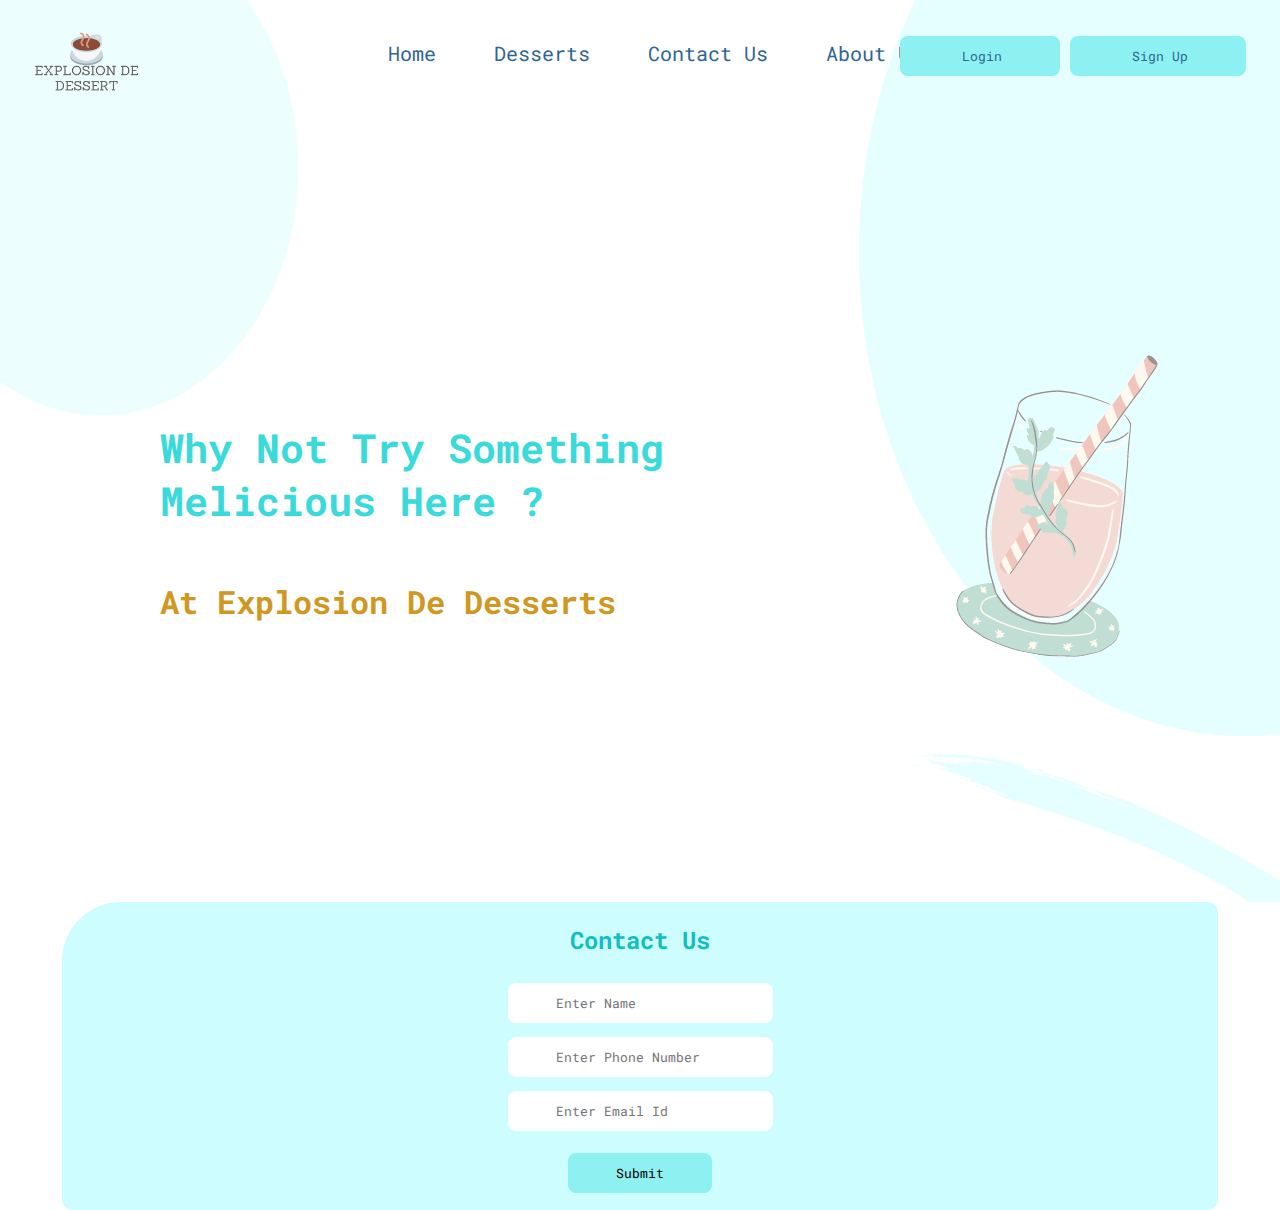
<file: PastryWeb/index.html>
<!DOCTYPE html>
<html lang="en">
  <head>
    <meta charset="UTF-8" />
    <meta name="viewport" content="width=device-width, initial-scale=1.0" />
    <title>Document</title>
    
      <link rel="stylesheet" href="style/style.css" type="text/css" >
    <link rel="preconnect" href="https://fonts.gstatic.com" />
    <link
      href="https://fonts.googleapis.com/css2?family=Roboto+Mono:wght@100&display=swap"
      rel="stylesheet"
    />
    
  </head>

  <style>
    body {
      margin: 0;
      padding: 0;
      box-sizing: border-box;
      font-family: "Roboto Mono", monospace;
      

    }

    header {
      background: url("images/canva.png");
      width: 100%;
      height: 100vh;
      background-size: 100% 100%;
      background-repeat: no-repeat;
      padding: 1px 0px;
    }

    .logoleft {
      /*border: 2px solid green;*/
      display: inline-block;
      position: absolute;
      left: 20px;
      top: 0px;
    }

    .logoleft img {
      width: 136px;
      margin: -10px 0px;
    }

    .navbar {
      /*border: 2px solid red;*/

      display: block;
      width: 50%;
      margin: 24px auto;
    }

    .rightsearch {
      /*border: 2px solid blue;*/
      display: inline-block;
      position: absolute;
      right: 34px;
      top: 20px;
      margin: 16px 0px;
    }

    .navbar li {
      display: inline-block;
      font-size: 20px;
    }

    .navbar li,
    a {
      color: rgb(46, 101, 148);
      text-decoration: none;
      padding: 10px 5px;
      margin: 5px;
      padding-left: 9px;
    }

    .navbar li a:hover 
    {
      border: 0px solid rgb(39, 188, 233);
      background: rgb(197, 242, 255);
      border-radius: 6px;
    }
    .navbar li a:focus {
      box-shadow: 0 0 0 2px rgb(54, 191, 233);
    }

    .btn {
      /* margin: 0px 9px;
    background-color: blue;
    color: aliceblue;
    padding: 4px 14px;
    border-radius: 7px;
    font-size: 15px;
    cursor: pointer;
    font-family: 'Roboto Mono', monospace;*/

      position: relative;
      overflow: hidden;
      display: inline-flex;
      align-items: center;
      height: 2.5rem;
      padding: 0 3rem;
      font-family: "Roboto Mono", monospace;
      border: 0;
      border-radius: 0.5rem;
      /*background: transparent;*/
      background-color: rgb(141, 241, 241);

      cursor: pointer;
      outline: none;
      transition-property: background, box-shadow;
      transition-duration: 0.35se;
    }

    .btn:hover {
      background-color: rgb(58, 218, 218);
    }

    .btn:focus {
      box-shadow: 0 0 0  rgb(58, 218, 218);
    }



    .footer {

        padding:2px 2px;
        width: 90%;
        text-align: center;
        justify-content: center;
        display: block;
        margin:0px auto;
        color:rgb(19, 190, 190);
        background-color:#CDFDFF;
        border-radius: 10px;
        border-top-left-radius:59px ;
        box-shadow: 0 0 0 0 rgb(58, 218, 218);

        }

        .footer button
        {

          margin: 15px;

        }


        .form-group input
        {

          border: 0;
          position: relative;
          display: inline-flex;
          align-items: center;
      height: 2.5rem;
      padding: 0 3rem;
      font-family: "Roboto Mono", monospace;
      margin: 7px;
      border-radius: 0.5rem;
      outline: none;

        }



        .titles
        {

         /* border: 2px solid blue;*/
          width: 57%;
          display: block;
          margin: 10px auto;
          position: absolute;
          top: 24rem;
          left: 10rem;
          

        }

        .titles h1{

          font-size: 40px;
          color: rgb(58, 218, 218);

        }

        .titles h2{

          color: rgb(207, 152, 34);
          font-size: 2rem;
          line-height: 3;

        }



.cup img
{

  display: block;
    margin: 10rem auto;
    position: absolute;
    right: 0px;
    padding: 76px 3px;
    position: absolute;
    top: 0;
    
    
}


  </style>
  <body>
    <header class="heading">
      <div class="logoleft">
        <img src=" images/final.png" />
      </div>

      <div class="navbar">
        <ul>
          <li><a href="" class="active">Home</a></li>
          <li><a href="">Desserts</a></li>
          <li><a href="">Contact Us</a></li>
          <li><a href="">About Us</a></li>
        </ul>
      </div>

      <div class="rightsearch">
        <button class="btn"><a href="login.html" target="_blank">Login</a></button>
        <button class="btn"><a href="register.html" target="_blank">Sign Up</a></button>
      </div>


    


    </header>


    <section class="titles">
        <h1>Why Not Try Something Melicious Here ?</h1>
        <h2>At Explosion De Desserts</h2>

    </section>





    <div class="cup">

      <img src="/final_cup.png">
  

    </div>



    <div class="footer">

        <h2>Contact Us</h2>


        <form action="#">

            <div class="form-group">
        <input type ="text" name="name" placeholder="Enter Name" required></br>
        <input type ="number" name="name" placeholder="Enter Phone Number" required></br>
        <input type ="email" name="name" placeholder="Enter Email Id" required></br>
    </div>


      <button class="btn">Submit</button>

    </form>

    </div>
  </body>
</html>
</file>
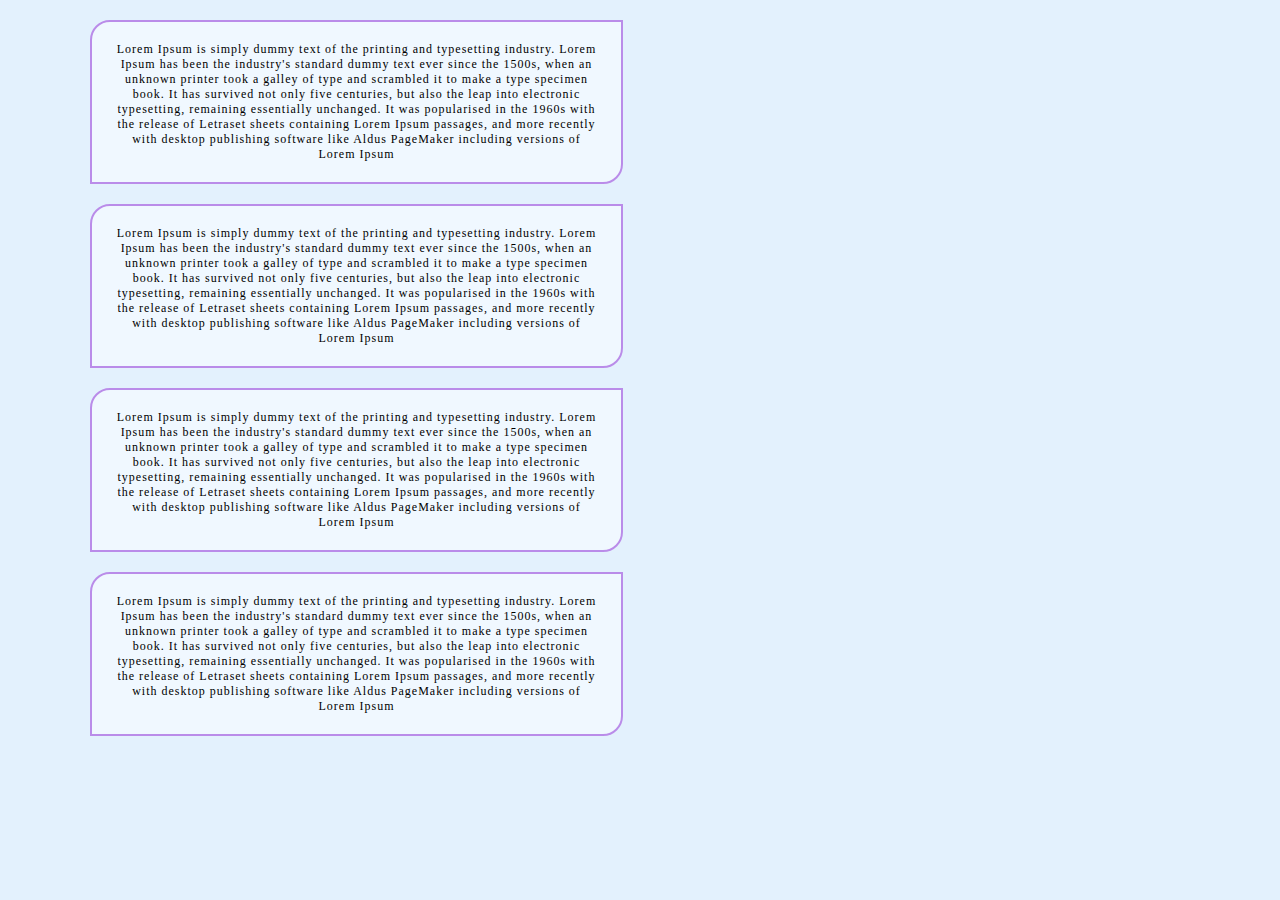
<file: borderbox.html>
<!DOCTYPE html>
<html lang="en">
  <head>
    <meta charset="UTF-8" />
    <meta name="viewport" content="width=device-width, initial-scale=1.0" />
    <title>Document</title>
  </head>
  <style>
    * {
      padding: 0;
      margin: 0;
      box-sizing: border-box;
     
    }
    body
    {

        background-color: #e3f1fd;
    }

    .container {
      background-color: aliceblue;
      border: 2px solid rgb(186, 140, 233);

      font-size: 12px;
      letter-spacing: 1px;

      width: 533px;
      padding: 20px;
      margin: 20px 90px; /*Y axis-top/bottom    X axis -left/right*/
      border-top-left-radius: 20px;
      text-align: center;
      border-bottom-right-radius: 20px;
    }
  </style>
  <body>
    <div class="container">
      <p>
        Lorem Ipsum is simply dummy text of the printing and typesetting
        industry. Lorem Ipsum has been the industry's standard dummy text ever
        since the 1500s, when an unknown printer took a galley of type and
        scrambled it to make a type specimen book. It has survived not only five
        centuries, but also the leap into electronic typesetting, remaining
        essentially unchanged. It was popularised in the 1960s with the release
        of Letraset sheets containing Lorem Ipsum passages, and more recently
        with desktop publishing software like Aldus PageMaker including versions
        of Lorem Ipsum
      </p>
    </div>

    <div class="container">
      <p>
        Lorem Ipsum is simply dummy text of the printing and typesetting
        industry. Lorem Ipsum has been the industry's standard dummy text ever
        since the 1500s, when an unknown printer took a galley of type and
        scrambled it to make a type specimen book. It has survived not only five
        centuries, but also the leap into electronic typesetting, remaining
        essentially unchanged. It was popularised in the 1960s with the release
        of Letraset sheets containing Lorem Ipsum passages, and more recently
        with desktop publishing software like Aldus PageMaker including versions
        of Lorem Ipsum
      </p>
    </div>

    <div class="container">
      <p>
        Lorem Ipsum is simply dummy text of the printing and typesetting
        industry. Lorem Ipsum has been the industry's standard dummy text ever
        since the 1500s, when an unknown printer took a galley of type and
        scrambled it to make a type specimen book. It has survived not only five
        centuries, but also the leap into electronic typesetting, remaining
        essentially unchanged. It was popularised in the 1960s with the release
        of Letraset sheets containing Lorem Ipsum passages, and more recently
        with desktop publishing software like Aldus PageMaker including versions
        of Lorem Ipsum
      </p>
    </div>

    <div class="container">
      <p>
        Lorem Ipsum is simply dummy text of the printing and typesetting
        industry. Lorem Ipsum has been the industry's standard dummy text ever
        since the 1500s, when an unknown printer took a galley of type and
        scrambled it to make a type specimen book. It has survived not only five
        centuries, but also the leap into electronic typesetting, remaining
        essentially unchanged. It was popularised in the 1960s with the release
        of Letraset sheets containing Lorem Ipsum passages, and more recently
        with desktop publishing software like Aldus PageMaker including versions
        of Lorem Ipsum
      </p>
    </div>
  </body>
</html>
</file>
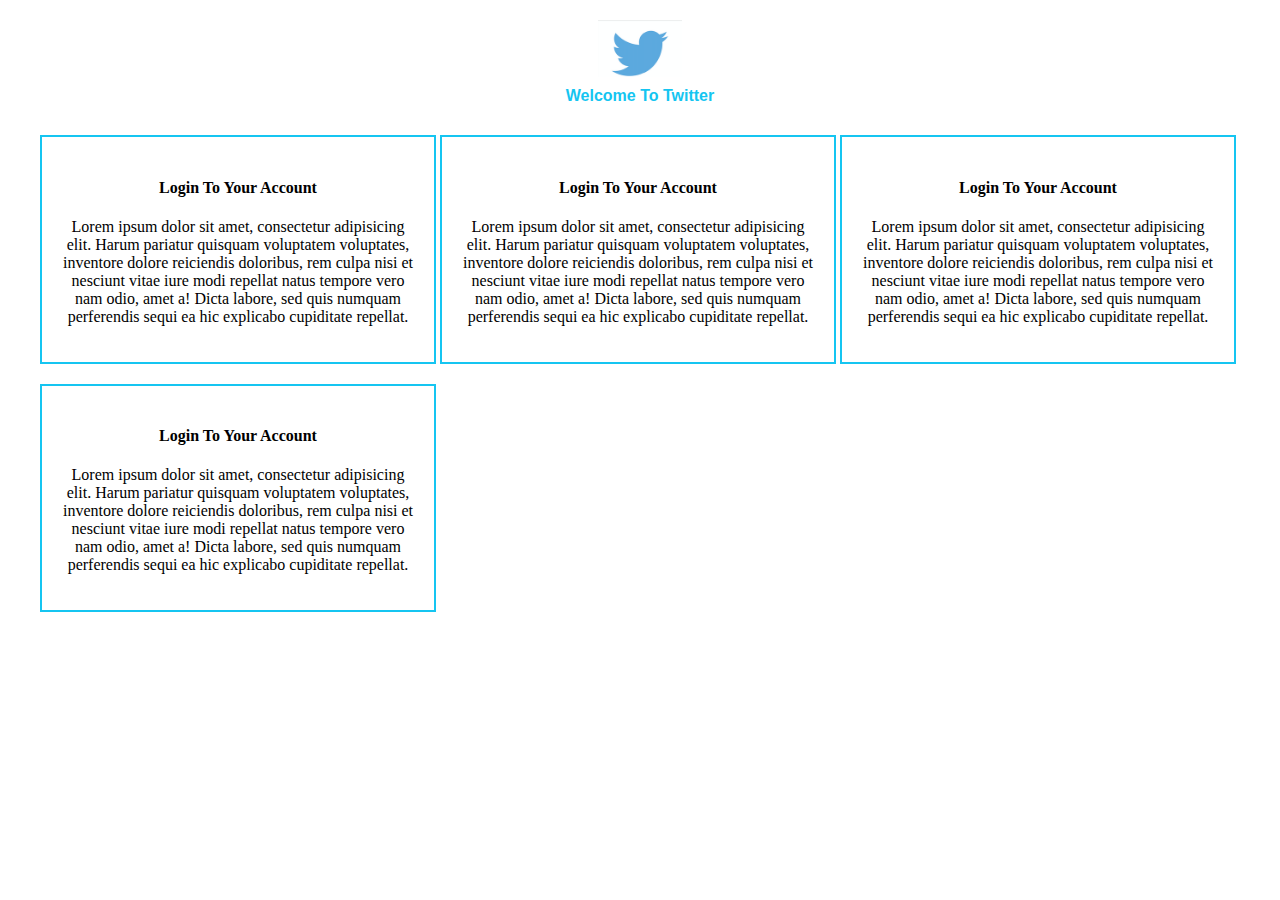
<file: fisplayProp.html>
<!DOCTYPE html>
<html lang="en">
  <head>
    <meta charset="UTF-8" />
    <meta name="viewport" content="width=device-width, initial-scale=1.0" />
    <title>Document</title>
  </head>
  <style>

      *
      {


        box-sizing: border-box;
      }
    header {
      /*border: 2px solid black;*/
      width: 1200px;
      margin: 20px auto;
    }

    .img img {
      display: block; /*its comes in block and with help of margin auto places img at center*/
      margin: auto;
      width: 84px;
    }

    .heading h4 {
      text-align: center;
      font-family: "Trebuchet MS", "Lucida Sans Unicode", "Lucida Grande",
        "Lucida Sans", Arial, sans-serif;
      margin: 10px;
      color: rgb(21, 197, 241);
    }


    .boxes
    {
        border: 2px solid rgb(21, 197, 241);
        margin:10px auto;
        padding: 20px;
        text-align: center;
        width: 33%;
        display: inline-block;




    }

    .container
    {

        margin:auto;
        width: 1200px;

    }
  </style>
  <body>
    <header class="heading">
      <div class="img">
        <img src="images/tweepy.png" />
      </div>

      <h4>Welcome To Twitter</h4>
    </header>

    <div class="container">
      <div class="boxes">
        <h4>Login To Your Account</h4>
        <p>
          Lorem ipsum dolor sit amet, consectetur adipisicing elit. Harum
          pariatur quisquam voluptatem voluptates, inventore dolore reiciendis
          doloribus, rem culpa nisi et nesciunt vitae iure modi repellat natus
          tempore vero nam odio, amet a! Dicta labore, sed quis numquam
          perferendis sequi ea hic explicabo cupiditate repellat.
        </p>
      </div>


      <div class="boxes">
        <h4>Login To Your Account</h4>
        <p>
          Lorem ipsum dolor sit amet, consectetur adipisicing elit. Harum
          pariatur quisquam voluptatem voluptates, inventore dolore reiciendis
          doloribus, rem culpa nisi et nesciunt vitae iure modi repellat natus
          tempore vero nam odio, amet a! Dicta labore, sed quis numquam
          perferendis sequi ea hic explicabo cupiditate repellat.
        </p>
      </div>



      <div class="boxes">
        <h4>Login To Your Account</h4>
        <p>
          Lorem ipsum dolor sit amet, consectetur adipisicing elit. Harum
          pariatur quisquam voluptatem voluptates, inventore dolore reiciendis
          doloribus, rem culpa nisi et nesciunt vitae iure modi repellat natus
          tempore vero nam odio, amet a! Dicta labore, sed quis numquam
          perferendis sequi ea hic explicabo cupiditate repellat.
        </p>
      </div>
      <div class="boxes">
        <h4>Login To Your Account</h4>
        <p>
          Lorem ipsum dolor sit amet, consectetur adipisicing elit. Harum
          pariatur quisquam voluptatem voluptates, inventore dolore reiciendis
          doloribus, rem culpa nisi et nesciunt vitae iure modi repellat natus
          tempore vero nam odio, amet a! Dicta labore, sed quis numquam
          perferendis sequi ea hic explicabo cupiditate repellat.
        </p>
      </div>
    </div>
  </body>
</html>
</file>
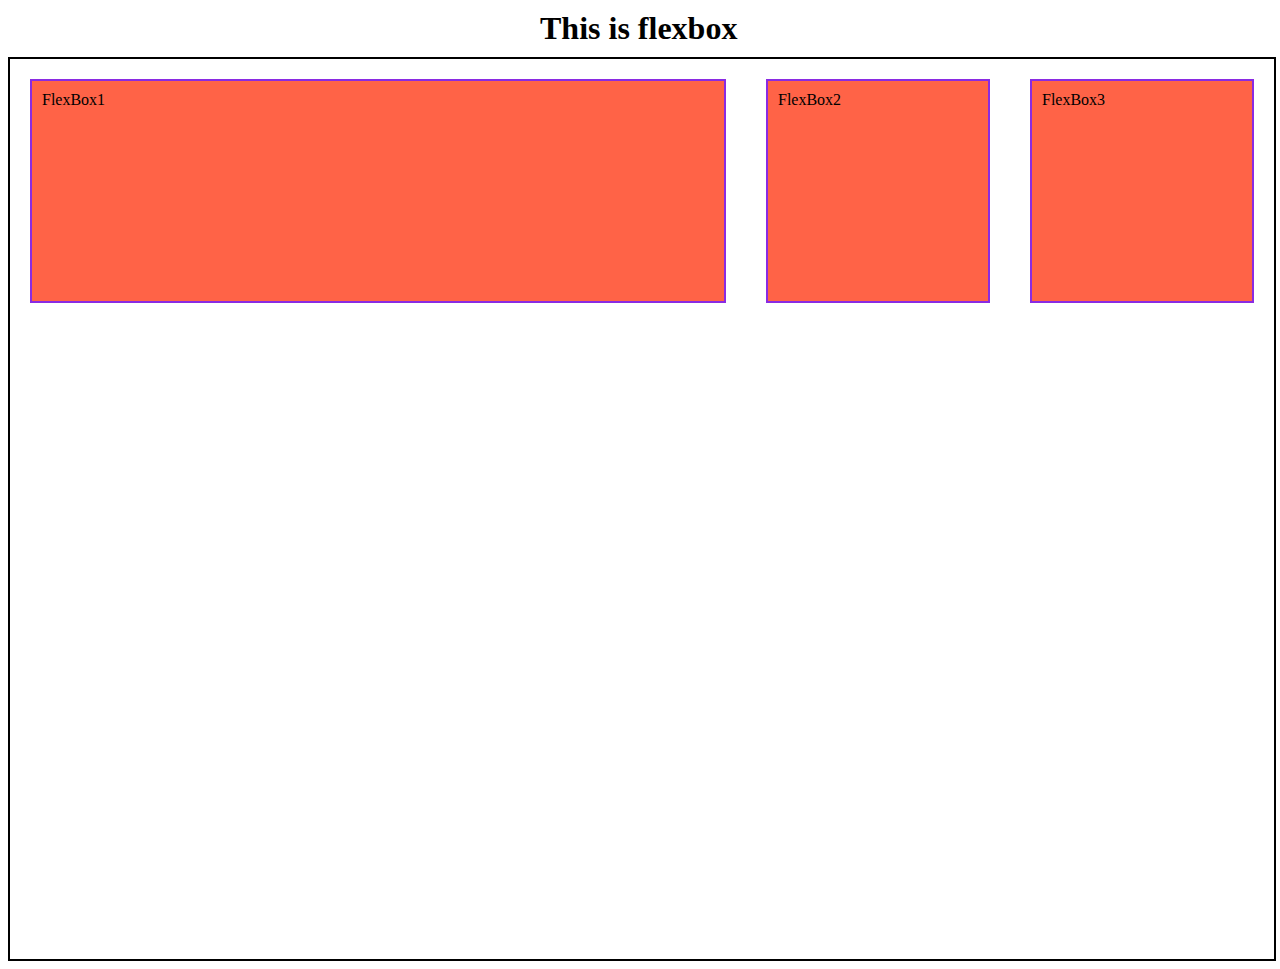
<file: flexbox.html>
<!DOCTYPE html>
<html lang="en">
<head>
    <meta charset="UTF-8">
    <meta name="viewport" content="width=device-width, initial-scale=1.0">
    <title>Document</title>
</head>
<style>
   
h1
{
display: block;
width: 200px;
margin: 10px auto;

}

.container
{
    width: 100%;
    border: 2px solid black;
    height: 900px;
    display: flex;/*Initialize a container as  a flex box*/

    /*Flex properties for flex container*/
    flex-direction: row; /*by deflaut its row*/

  /*  flex-direction: column;
    flex-direction: row-reverse;*/

    /*flex-wrap: wrap;
    flex-wrap: wrap-reverse;*/
    flex-flow: row wrap;
    
    /*justify-content: center;
    justify-content: space-between;
    justify-content: space-evenly;
    justify-content: space-around;

    align-items: center;
    align-items: flex-end;
    align-items: flex-start;
    align-items: stretch;*/

}

.items
{

    width: 200px;
    height: 200px;
    background-color: tomato;
    border: 2px solid blueviolet;
    margin: 20px;
    padding: 10px;
}
/*Flex properties for flex items*/
#item1
{
    /*order: 1;
    flex-grow: 2;
    flex-shrink: 4;*/
    flex:2 2 190px;
}
   #item2
   {
       /*order: 2;*/
          /*if flex direction is set to row it will icrease width else if set to col height will increase*/
   }

</style>
<body>
    
    <h1>This is flexbox</h1>
 
    <div class="container">
        <div class="items" id="item1">FlexBox1</div>
        <div class="items" id="item2">FlexBox2</div>
        <div class="items" id="item3">FlexBox3</div>
     <!--   <div class="items" id="item4">FlexBox4</div>
        <div class="items" id="item5">FlexBox5</div>
        <div class="items" id="item6">FlexBox6</div>-->

    </div>
</body>
</html>
</file>
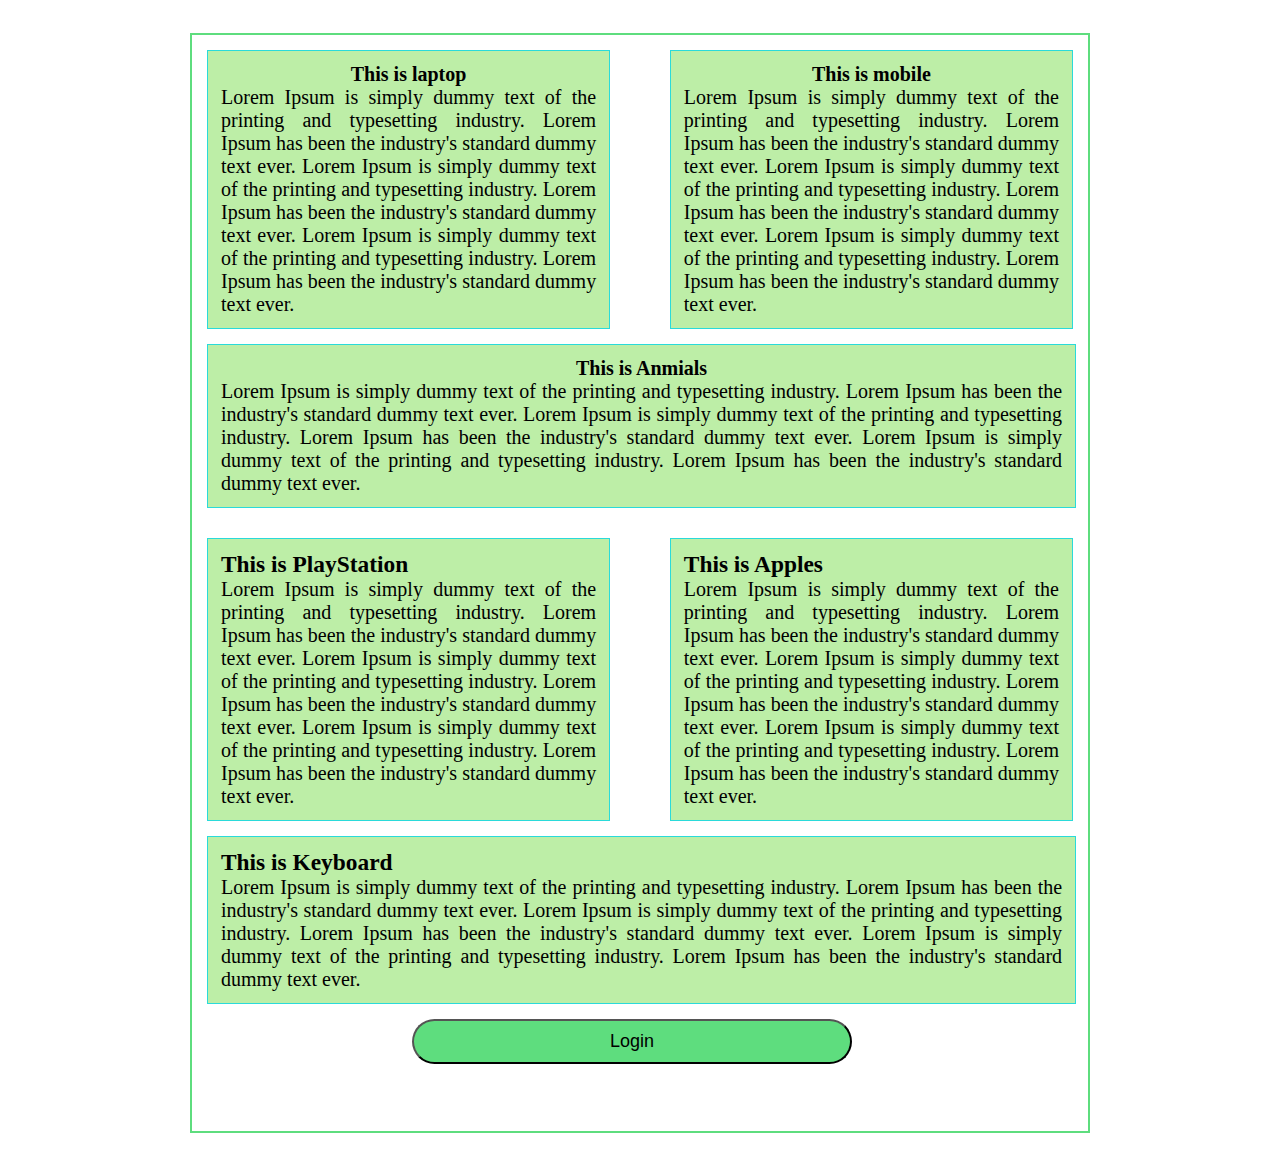
<file: float.html>
<!DOCTYPE html>
<html lang="en">
  <head>
    <meta charset="UTF-8" />
    <meta name="viewport" content="width=device-width, initial-scale=1.0" />
    <title>Document</title>
  </head>

  <style>
      
    * {
      margin: 0;
      padding: 0;
      box-sizing: border-box;
    }

    .container {
      width: 900px;
      border: 2px solid rgb(94, 221, 126);
      margin: 33px auto;
      font-size: 20px;
      text-align: justify;
      justify-content: center;
      font-weight: lighter;
      letter-spacing: normal;
      height: 1100px;
    }

    .items {
      border: 1px solid rgb(42, 218, 218);
      margin: 15px;
      padding: 12px 13px;
      background-color: rgb(189, 238, 167);
    }

    #mob {
      float: right;
      width: 45%;
    }

    #fru {
      float: left;
      width: 45%;
    }

    #ani {
      width: 97%;
      clear: both;
    }

    h4 {
      font-weight: bold;
      text-align: center;
    }

    #play {
      float: left;
      width: 45%;
    }

    #apple {
      float: right;
      width: 45%;
    }

    #Keyboard{

width: 97%;
clear: both;
    }

    .item button
    {

        padding: 10px 10px;
        width: 440px;
        margin-left:220px;
        background-color:rgb(94, 221, 126);
        font-size: large;
        border-radius: 24px;
        letter-spacing: normal;


    }

  </style>
  <body>
    <div class="container">
      <div class="items" id="mob">
        <h4>This is mobile</h4>
        <p>
          Lorem Ipsum is simply dummy text of the printing and typesetting
          industry. Lorem Ipsum has been the industry's standard dummy text
          ever. Lorem Ipsum is simply dummy text of the printing and typesetting
          industry. Lorem Ipsum has been the industry's standard dummy text
          ever. Lorem Ipsum is simply dummy text of the printing and typesetting
          industry. Lorem Ipsum has been the industry's standard dummy text
          ever.
        </p>
      </div>

      <div class="items" id="fru">
        <h4>This is laptop</h4>
        <p>
          Lorem Ipsum is simply dummy text of the printing and typesetting
          industry. Lorem Ipsum has been the industry's standard dummy text
          ever. Lorem Ipsum is simply dummy text of the printing and typesetting
          industry. Lorem Ipsum has been the industry's standard dummy text
          ever. Lorem Ipsum is simply dummy text of the printing and typesetting
          industry. Lorem Ipsum has been the industry's standard dummy text
          ever.
        </p>
      </div>

      <div class="items" id="ani">
        <h4>This is Anmials</h4>
        <p>
          Lorem Ipsum is simply dummy text of the printing and typesetting
          industry. Lorem Ipsum has been the industry's standard dummy text
          ever. Lorem Ipsum is simply dummy text of the printing and typesetting
          industry. Lorem Ipsum has been the industry's standard dummy text
          ever. Lorem Ipsum is simply dummy text of the printing and typesetting
          industry. Lorem Ipsum has been the industry's standard dummy text
          ever.
        </p>
      </div>

      <div class="items" id="play">
        <h3>This is PlayStation</h3>
        <p>
          Lorem Ipsum is simply dummy text of the printing and typesetting
          industry. Lorem Ipsum has been the industry's standard dummy text
          ever. Lorem Ipsum is simply dummy text of the printing and typesetting
          industry. Lorem Ipsum has been the industry's standard dummy text
          ever. Lorem Ipsum is simply dummy text of the printing and typesetting
          industry. Lorem Ipsum has been the industry's standard dummy text
          ever.
        </p>
      </div>
      <div class="items" id="apple">
        <h3>This is Apples</h3>
        <p>
          Lorem Ipsum is simply dummy text of the printing and typesetting
          industry. Lorem Ipsum has been the industry's standard dummy text
          ever. Lorem Ipsum is simply dummy text of the printing and typesetting
          industry. Lorem Ipsum has been the industry's standard dummy text
          ever. Lorem Ipsum is simply dummy text of the printing and typesetting
          industry. Lorem Ipsum has been the industry's standard dummy text
          ever.
        </p>
      </div>
      <div class="items" id="Keyboard">
        <h3>This is Keyboard</h3>
        <p>
          Lorem Ipsum is simply dummy text of the printing and typesetting
          industry. Lorem Ipsum has been the industry's standard dummy text
          ever. Lorem Ipsum is simply dummy text of the printing and typesetting
          industry. Lorem Ipsum has been the industry's standard dummy text
          ever. Lorem Ipsum is simply dummy text of the printing and typesetting
          industry. Lorem Ipsum has been the industry's standard dummy text
          ever.
        </p>
      </div>
      <div class="item" id="btn">


        <button>Login</button>
      </div>
    </div>
  </body>
</html>
</file>
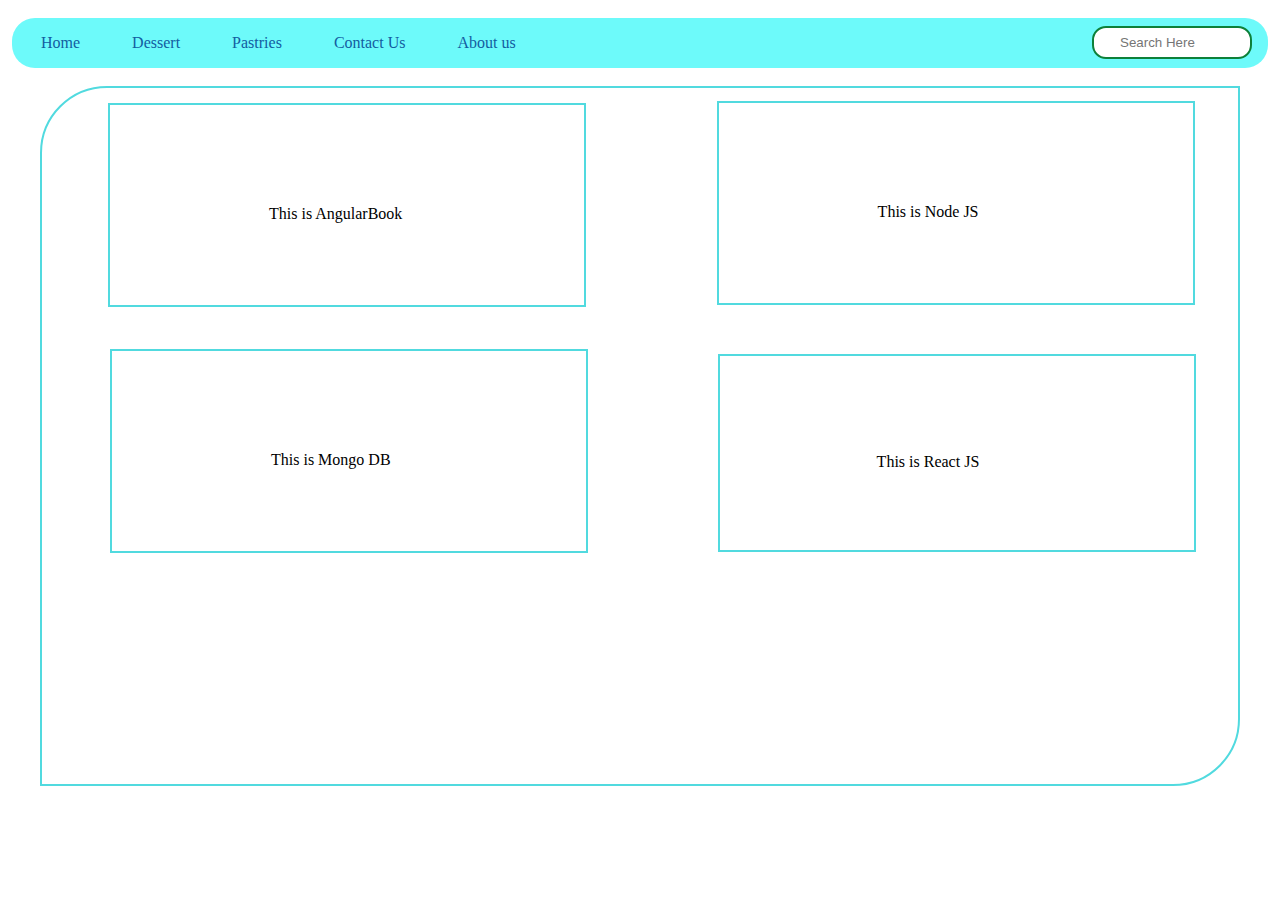
<file: navigation.html>
<!DOCTYPE html>
<html lang="en">

<head>
    <meta charset="UTF-8">
    <meta name="viewport" content="width=device-width, initial-scale=1.0">
    <title>Document</title>
</head>
<style>
    * {

        padding: 0;
        margin: 0;
        box-sizing: border-box;

    }

    .menu {

        background-color: rgb(109, 250, 250);
        margin: 18px 12px;
        border-radius: 23px;

    }

    .menu ul {

        overflow: hidden;

    }


    .menu li {

        float: left;
        list-style: none;
        margin: 13px 20px;
        font-size: 1em;

    }

    .menu li,
    a {

        text-decoration: none;
        padding: 3px 3px;
        color: rgb(19, 93, 161);

    }

    .searchbar {

        float: right;
        color: white;
        padding: 8px 16px;
    }


    .searchbar input {
        border: 2px solid rgb(13, 128, 57);
        border-radius: 14px;
        padding: 7px 26px;
        width: 160px;



    }

/*Hide Scroll bars*/

.container {
        width: 1200px;
        height: 700px;
        border: 2px solid rgb(81, 218, 223);
        margin: 10px auto;
        border-top-left-radius:67px ;
        border-bottom-right-radius:67px;
        
        
        }

       

        .items {
            
            border: 2px solid rgb(81, 218, 223);
            margin:15px;
            padding:13px 13px;
            
            
         

        }
        #book1
        {

            width:40%;
            height: 100px;
            margin-left:66px;
            float: left;
            padding: 100px;
            

        }

        #book1 p
        {
            padding-left: 59px;

        }
        #book2 p
        {
            padding-left: 59px;

        }

        #book2
        {
            width:40%;
            height: 100px;
            float: right;
            margin: 13px 43px;
            padding: 100px;
            

        }

        #book3
        {
            width:40%;
            height: 100px;
            clear: both;
            float: left;
            padding: 100px;
            margin: 27px 68px;

        }

        #book3 p
        {
            padding-left: 59px;

        }


        #book4
        {
            width:40%;
            height: 100px;
  
            float: right;
            margin: 32px 42px;
    padding: 97px 98px;
        }

        #book4 p
        {
            padding-left: 59px;

        }


       


</style>

<body>


    <header>
        <nav>


            <div class="menu">


                <ul>

                    <li><a href="#"></a>Home</a></li>
                    <li><a href="#"></a>Dessert</a></li>
                    <li><a href="#"></a>Pastries</a></li>
                    <li><a href="#"></a>Contact Us</a></li>
                    <li><a href="#"></a>About us</a></li>


                    <div class="searchbar">

                        <input type="text" placeholder="Search Here">

                    </div>

                </ul>


            </div>

            <div class="container">


                <div class="items" id="book1">
                        <p>This is AngularBook </p>

                </div>
                <div class="items" id="book2">
                    <p>This is Node JS</p>

                </div>
                <div class="items" id="book3">
                    <p>This is Mongo DB</p>

                </div>
               

                <div class="items" id="book4">
                    <p>This is React JS</p>

                </div>
               

            </div>


        </nav>



    </header>

</body>

</html>
</file>
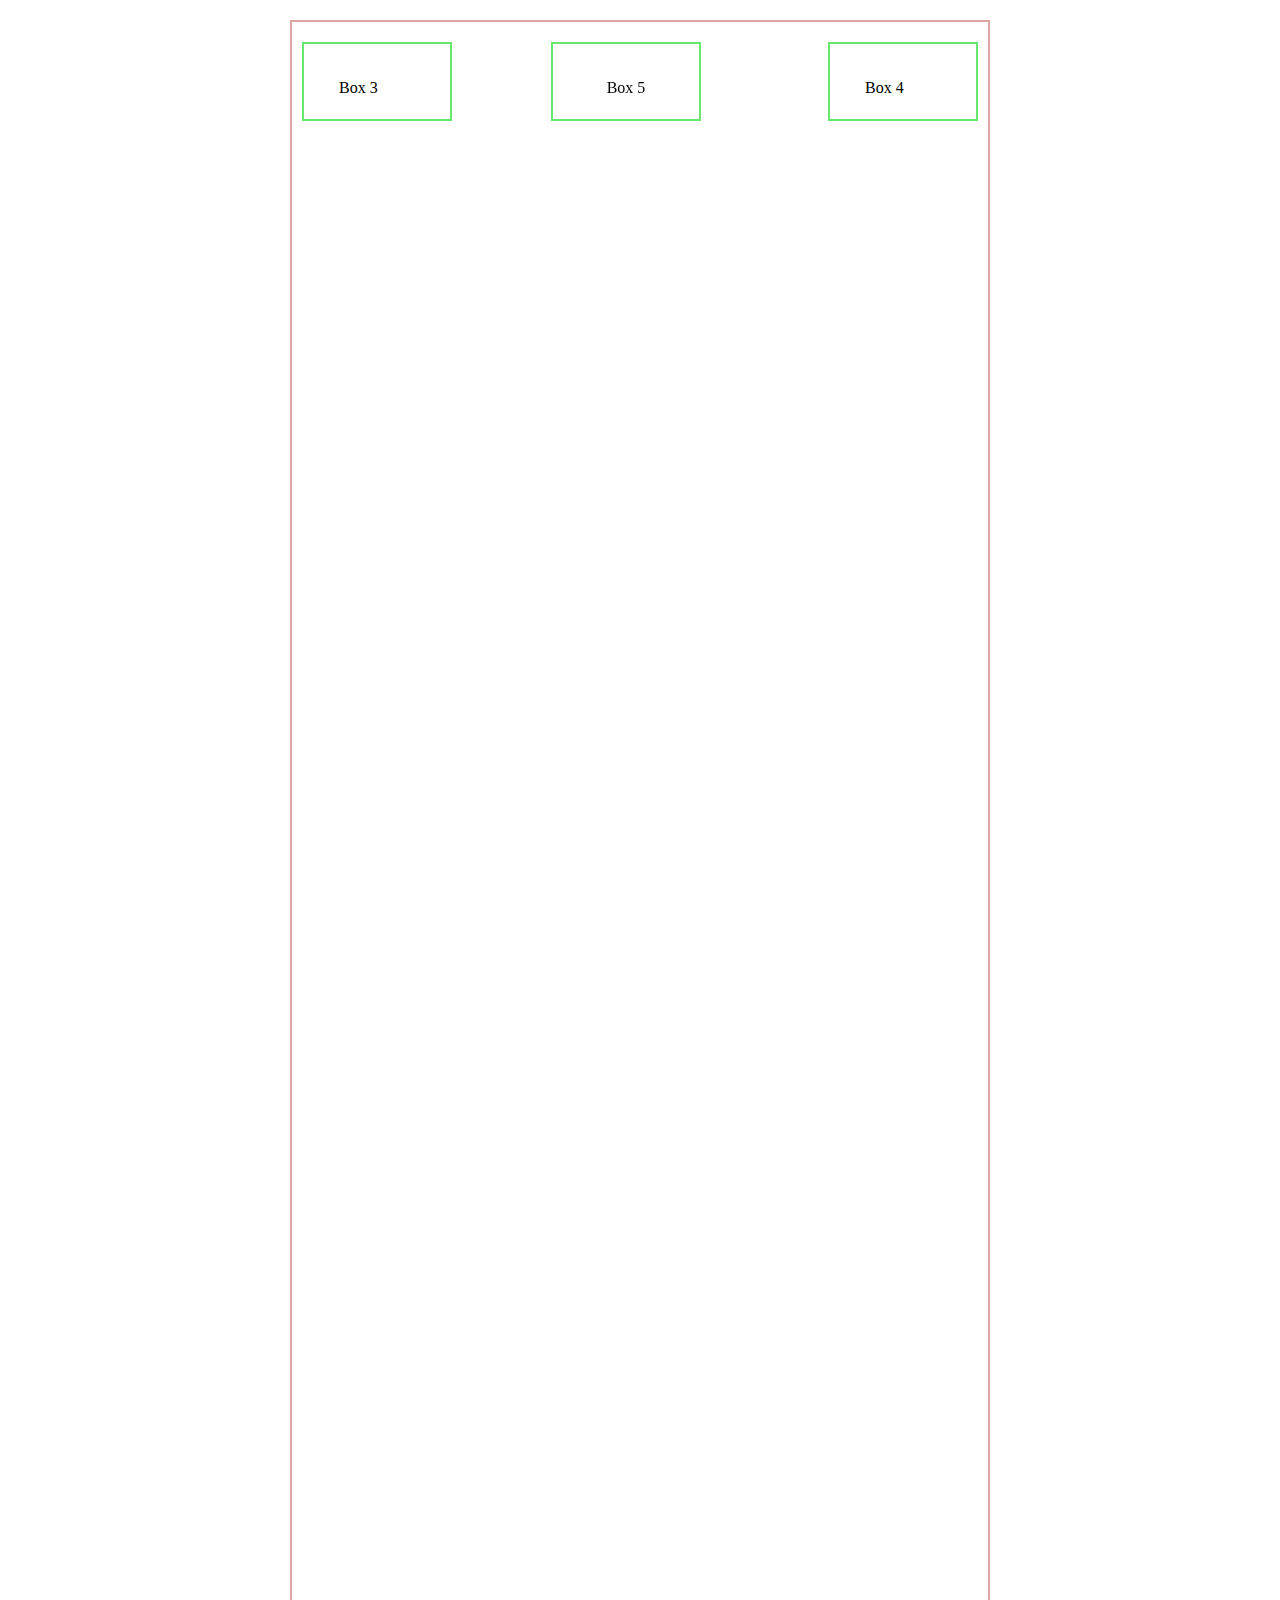
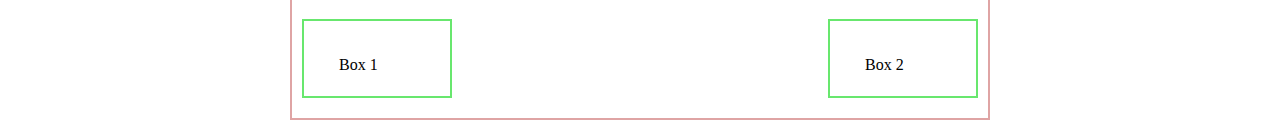
<file: position.html>
<!DOCTYPE html>
<html lang="en">
<head>
    <meta charset="UTF-8">
    <meta name="viewport" content="width=device-width, initial-scale=1.0">
    <title>Document</title>
</head>

<style>
*


{
box-sizing: border-box;
margin: 0;
padding: 0

}







.container
{


    border: 2px solid rgb(223, 164, 164);
    margin:20px auto;
    width: 700px;
    position: relative;
    height: 1700px;


}


.boxex
{

    border: 2px solid rgb(104, 231, 110);
    width:150px;
    height: 79px;
    margin:20px 10px;
    display:inline-block;



}


.boxex p
{
padding:35px;

}

#box4
{
    position: absolute;
    /*right: 0;*/
    right: 0;




}

#box1
{
    
position: absolute;
bottom: 0;


}


#box3
{
    
}

#box2
{

    position: absolute;
    bottom: 0;
    right: 0;
    

}

#box5
{

    position: sticky;
    top: 9px;
    margin: 10px 85px;
    text-align: center;

}


</style>
<body>
    


    <div class="container">



        <div class="boxex" id="box1">


            <p>Box 1</p>


        </div>



        <div class="boxex" id="box2">


            <p>Box 2</p>


        </div>



        <div class="boxex" id="box3">


            <p>Box 3</p>


        </div>



        <div class="boxex" id="box4">


            <p>Box 4</p>


        </div>



        <div class="boxex" id="box5">


            <p>Box 5</p>


        </div>




    </div>



</body>

</html>
</file>
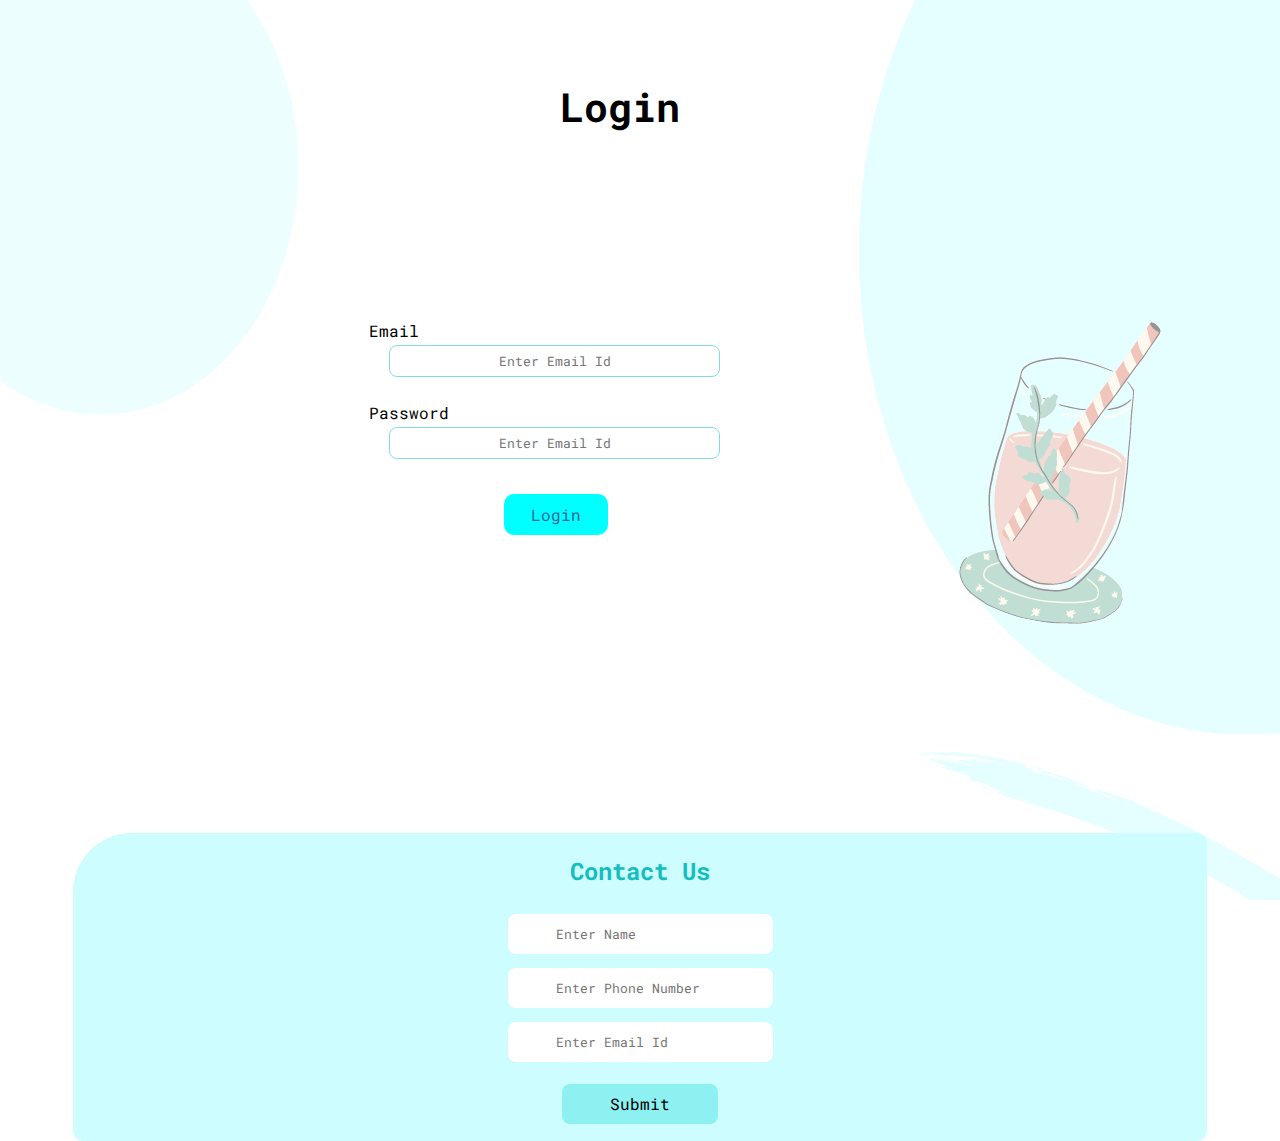
<file: PastryWeb/login.html>
<!DOCTYPE html>
<html lang="en">

<head>
    <meta charset="UTF-8" />
    <meta name="viewport" content="width=device-width, initial-scale=1.0" />
    <title>Document</title>
    <link rel="stylesheet" href="style/style.css" type="text/css" />
    <link rel="preconnect" href="https://fonts.gstatic.com" />
    <link href="https://fonts.googleapis.com/css2?family=Roboto+Mono:wght@100&display=swap" rel="stylesheet" />

    <style>

      *
      {

        box-sizing: border-box;

      }
        body {
            background: url('images/canva.png');
            width: 100%;
            height: 100vh;
            background-size: 100% 100%;
            background-repeat: no-repeat;
            padding: 10px 10px;




        }

       


        .container h2 {

            width: 29%;
            display: block;
            margin: 70px 550px;
            font-size: 40px;
            font-weight:bolder;
            
            


        }
      

        .form-group {

          /*  border: 1px solid red;*/
            width: 36%;
            display: block;
            margin: 210px auto;
            box-shadow: 0 0 12 rgb(58, 218, 218);
            position: absolute;
            right: 450px;
            top: 110px;





        }

        .form-group input,
        textarea {

            padding: 10px;
            margin: 4px 20px;
            border: 0;
            display: block;
            text-align: center;
            border: 1px solid rgb(130, 221, 233);


            padding: 6px 5rem;
            font-family: "Roboto Mono", monospace;

            border-radius: 0.5rem;
            outline: none;


        }

        
        button
        {

            font-size: medium;
            display: inline-flex;
            margin: 10px 135px;
            background-color: aqua;
            border: 0;
            border-radius:10px ;
            padding: 1px 12px;
             font-family: "Roboto Mono", monospace;
             cursor: pointer;
             

        }


        .butt:hover
        {
            background-color: rgb(36, 228, 228);
            box-shadow: 2 5 9  rgb(58, 218, 218);


        }
        button a
        {

            padding:4px 10px;


        }


        .cup{
            display: block;
            position: absolute;
            right: 0;



        }
        .foot {

padding:2px 2px;
width: 90%;
text-align: center;
justify-content: center;
display: block;
margin:700px auto;
color:rgb(19, 190, 190);
background-color:#CDFDFF;
border-radius: 10px;
border-top-left-radius:59px ;
box-shadow: 0 0 0 0 rgb(58, 218, 218);

}

.foot button
{

  margin: 15px;

}

.foot input
{

    border: 0;
          position: relative;
          display: inline-flex;
          align-items: center;
      height: 2.5rem;
      padding: 0 3rem;
      font-family: "Roboto Mono", monospace;
      margin: 7px;
      border-radius: 0.5rem;
      outline: none;
}


        
    </style>
</head>

<body>
    <div class="container">
        <h2><b>Login</b></h2>


        <div class="cup">

            <img src="/final_cup.png">
        
      
          </div>
      

        <div class="form-group">

            <form action="#" method="POST">

          
            <label>Email</label>
            <input type="email" name="name" placeholder="Enter Email Id" required></br>
            <label>Password</label>
            <input type="password" name="name" placeholder="Enter Email Id" required></br>

            <button class="butt"><a href="">Login</a></button>
         

        </form>

        </div>

        
    </div>
    <div class="foot">

        <h2>Contact Us</h2>


        <form action="#">

            <div class="forms">
        <input type ="text" name="name" placeholder="Enter Name" required></br>
        <input type ="number" name="name" placeholder="Enter Phone Number" required></br>
        <input type ="email" name="name" placeholder="Enter Email Id" required></br>
    </div>


      <button class="btn">Submit</button>

    </form>

    </div>
</body>

</html>
</file>
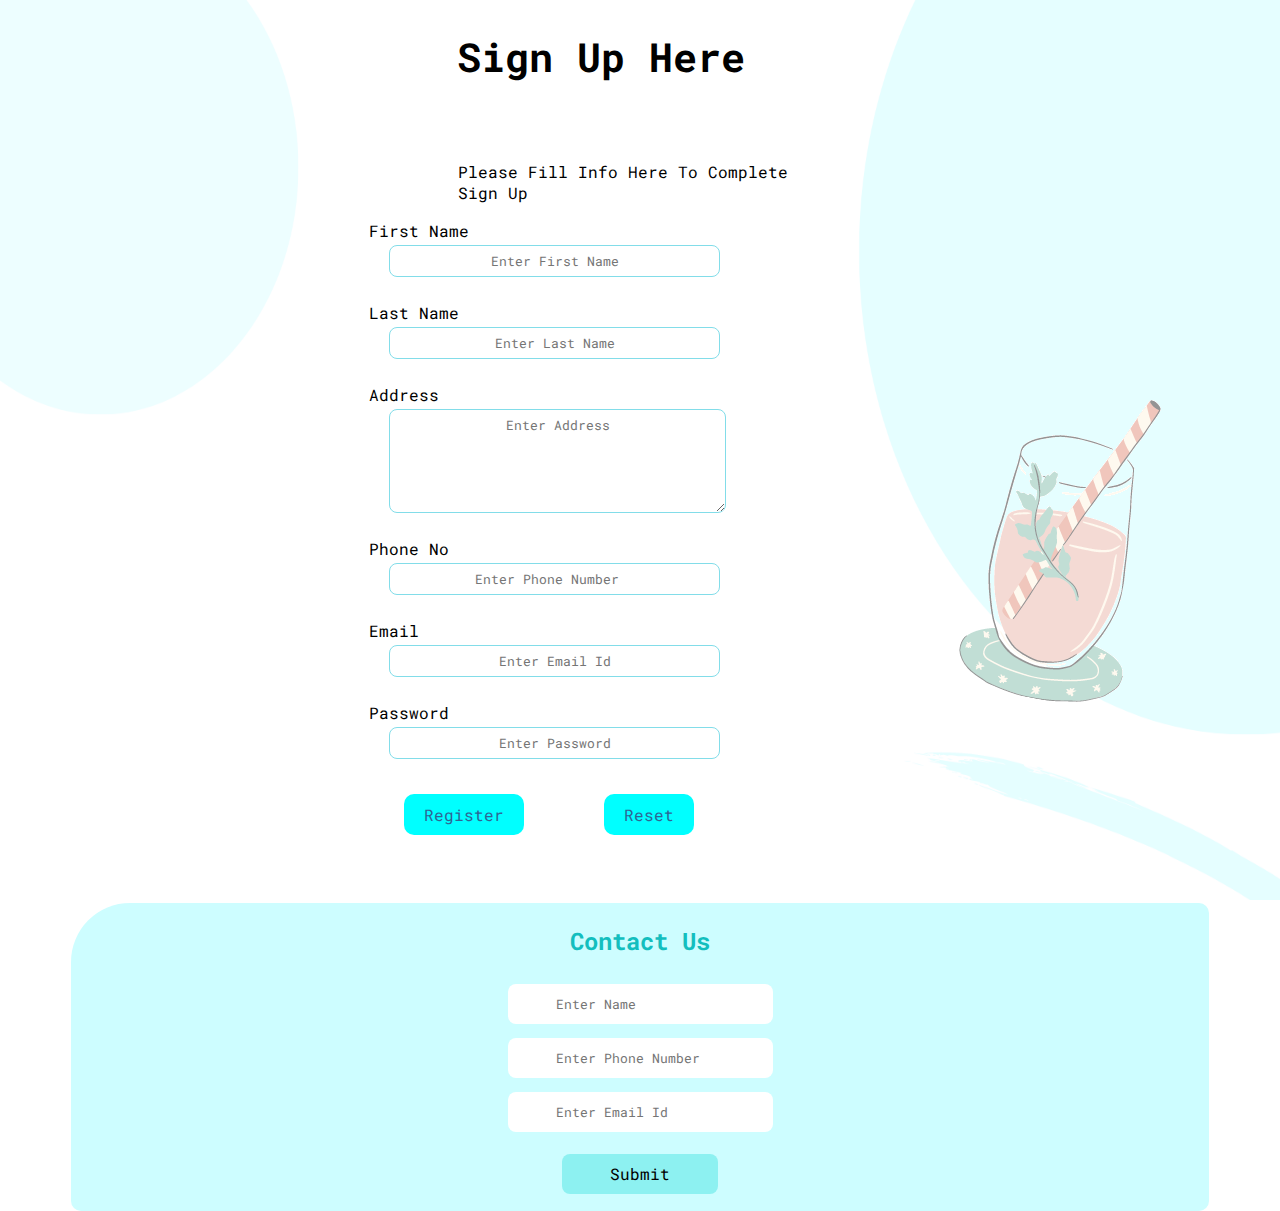
<file: PastryWeb/register.html>
<!DOCTYPE html>
<html lang="en">

<head>
    <meta charset="UTF-8" />
    <meta name="viewport" content="width=device-width, initial-scale=1.0" />
    <title>Document</title>
    <link rel="stylesheet" href="style/style.css" type="text/css" />
    <link rel="preconnect" href="https://fonts.gstatic.com" />
    <link href="https://fonts.googleapis.com/css2?family=Roboto+Mono:wght@100&display=swap" rel="stylesheet" />

    <style>
        body {
            background: url('images/canva.png');
            width: 100%;
            height: 100vh;
            background-size: 100% 100%;
            background-repeat: no-repeat;
            padding: 10px 10px;




        }

       


        .container h2 {

            width: 29%;
            display: block;
            margin: 20px auto;
            font-size: 40px;
            font-weight:bolder;
            
            


        }
        .container p {

            display: block;
            margin: 78px 28rem;
            width: 29%;

        }

        .form-group {

          /*  border: 1px solid red;*/
            width: 36%;
            display: block;
            margin: 110px auto;
            box-shadow: 0 0 12 rgb(58, 218, 218);
            position: absolute;
            right: 450px;
            top: 110px;





        }

        .form-group input,
        textarea {

            padding: 10px;
            margin: 4px 20px;
            border: 0;
            display: block;
            text-align: center;
            border: 1px solid rgb(130, 221, 233);


            padding: 6px 5rem;
            font-family: "Roboto Mono", monospace;

            border-radius: 0.5rem;
            outline: none;


        }

        
        button
        {

            font-size: medium;
            display: inline-flex;
            margin: 10px 35px;
            background-color: aqua;
            border: 0;
            border-radius:10px ;
            padding: 1px 5px;
             font-family: "Roboto Mono", monospace;
             cursor: pointer;
             

        }


        .butt:hover
        {
            background-color: rgb(36, 228, 228);
            box-shadow: 2 5 9  rgb(58, 218, 218);


        }
        button a
        {

            padding:4px 10px;


        }


        .cup{
            display: block;
            position: absolute;
            right: 0;



        }
        .foot {

padding:2px 2px;
width: 90%;
text-align: center;
justify-content: center;
display: block;
margin:700px auto;
color:rgb(19, 190, 190);
background-color:#CDFDFF;
border-radius: 10px;
border-top-left-radius:59px ;
box-shadow: 0 0 0 0 rgb(58, 218, 218);

}

.foot button
{

  margin: 15px;

}

.foot input
{

    border: 0;
          position: relative;
          display: inline-flex;
          align-items: center;
      height: 2.5rem;
      padding: 0 3rem;
      font-family: "Roboto Mono", monospace;
      margin: 7px;
      border-radius: 0.5rem;
      outline: none;
}


        
    </style>
</head>

<body>
    
    <div class="container">
        <h2><b>Sign Up Here</b></h2>
        <p>Please Fill Info Here To Complete Sign Up</p>


        <div class="cup">

            <img src="/final_cup.png">
        
      
          </div>
      

        <div class="form-group">

            <form action="#" method="POST">

            <label>First Name</label>
            <input type="text" name="name" placeholder="Enter First Name" required></br>
            <label>Last Name</label>
          <input type="text" name="name" placeholder="Enter Last Name" required></br>
          <label>Address</label>
           <textarea rows="5" cols="20" placeholder="Enter Address"></textarea></br>

           <label>Phone No</label>
            <input type="number" name="name" placeholder="Enter Phone Number" required></br>

            <label>Email</label>
            <input type="email" name="name" placeholder="Enter Email Id" required></br>
            <label>Password</label>
            <input type="email" name="name" placeholder="Enter Password" required></br>

            <button class="butt"><a href="">Register</a></button>
            <button class="butt"> <a href="">Reset</a></button>

        </form>

        </div>

        
    </div>
    <div class="foot">

        <h2>Contact Us</h2>


        <form action="#">

            <div class="forms">
        <input type ="text" name="name" placeholder="Enter Name" required></br>
        <input type ="number" name="name" placeholder="Enter Phone Number" required></br>
        <input type ="email" name="name" placeholder="Enter Email Id" required></br>
    </div>


      <button class="btn">Submit</button>

    </form>

    </div>
</body>

</html>
</file>
<file: PastryWeb/style/style.css>
body {
    margin: 0;
    padding: 0;
    box-sizing: border-box;
    font-family: "Roboto Mono", monospace;
  }

  header {
    background: url("images/canva.png");
    width: 100%;
    height: 100vh;
    background-size: 100% 100%;
    background-repeat: no-repeat;
    padding: 1px 0px;
  }

  .logoleft {
    /*border: 2px solid green;*/
    display: inline-block;
    position: absolute;
    left: 20px;
    top: 0px;
  }

  .logoleft img {
    width: 136px;
    margin: -10px 0px;
  }

  .navbar {
    /*border: 2px solid red;*/

    display: block;
    width: 50%;
    margin: 24px auto;
  }

  .rightsearch {
    /*border: 2px solid blue;*/
    display: inline-block;
    position: absolute;
    right: 34px;
    top: 20px;
    margin: 16px 0px;
  }

  .navbar li {
    display: inline-block;
    font-size: 20px;
  }

  .navbar li,
  a {
    color: rgb(46, 101, 148);
    text-decoration: none;
    padding: 10px 5px;
    margin: 5px;
    padding-left: 9px;
  }

  .navbar li a:hover {
    border: 0px solid rgb(39, 188, 233);
    background: rgb(197, 242, 255);
    border-radius: 6px;
  }
  .navbar li a:focus {
    box-shadow: 0 0 0 2px rgb(54, 191, 233);
  }

  .btn {
    /* margin: 0px 9px;
  background-color: blue;
  color: aliceblue;
  padding: 4px 14px;
  border-radius: 7px;
  font-size: 15px;
  cursor: pointer;
  font-family: 'Roboto Mono', monospace;*/

    position: relative;
    overflow: hidden;
    display: inline-flex;
    align-items: center;
    height: 2.5rem;
    padding: 0 3rem;
    font-family: "Roboto Mono", monospace;
    border: 0;
    border-radius: 0.5rem;
    /*background: transparent;*/
    background-color: rgb(141, 241, 241);

    cursor: pointer;
    outline: none;
    transition-property: background, box-shadow;
    transition-duration: 0.35se;
  }

  .btn:hover {
    background-color: rgb(58, 218, 218);
  }

  .btn:focus {
    box-shadow: 0 0 0 2px rgb(58, 218, 218);
  }



  .footer {

      
      padding:2px 2px;
      width: 35%;
      text-align: center;
      justify-content: center;
      display: block;
      margin:10px auto;
      color:rgb(19, 190, 190);
      }
</file>
